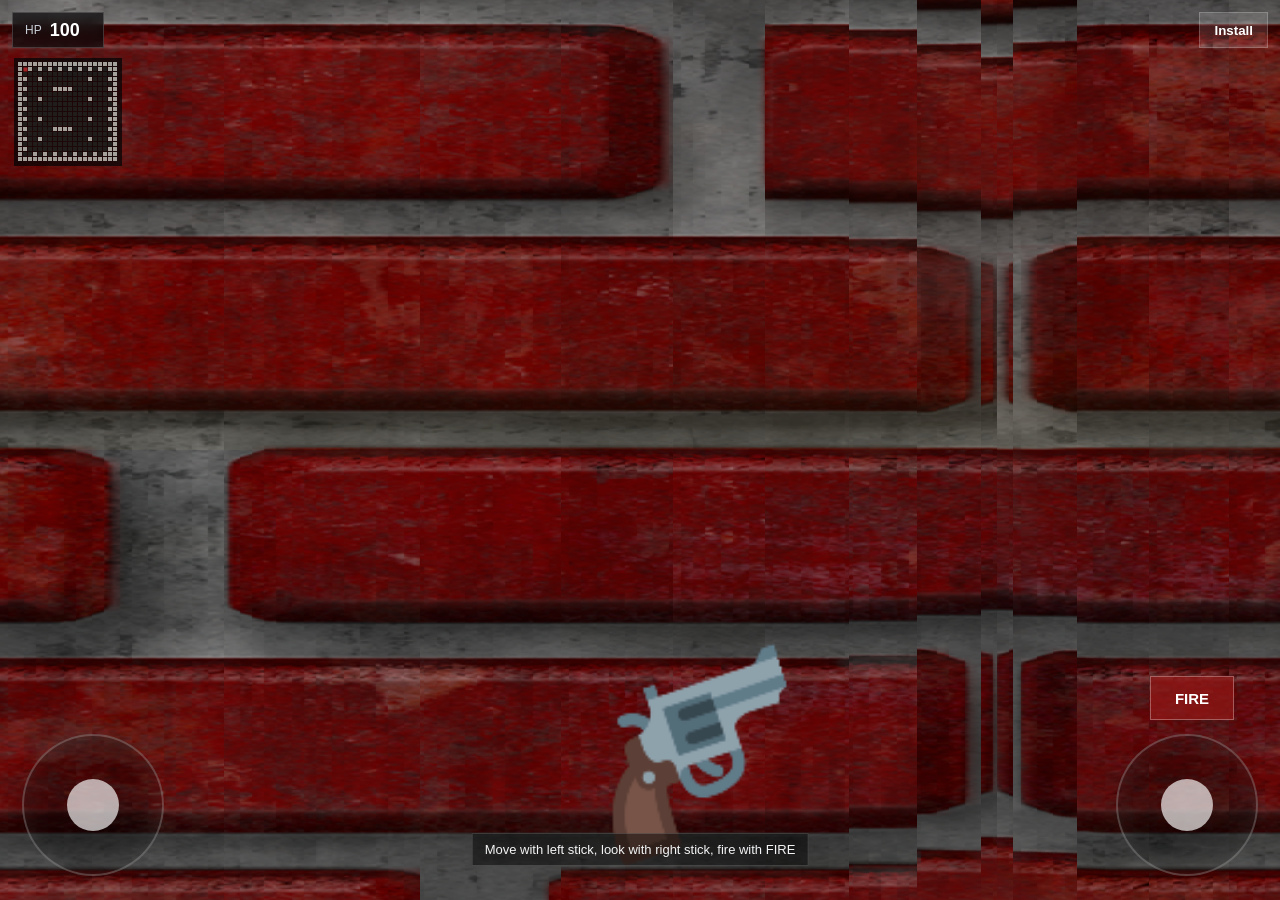
<file: index.html>
<!doctype html>
<html lang="en">
  <head>
    <meta charset="utf-8">
    <meta name="viewport" content="width=device-width, initial-scale=1, viewport-fit=cover, user-scalable=no">
    <meta name="mobile-web-app-capable" content="yes">
    <meta name="apple-mobile-web-app-capable" content="yes">
    <meta name="apple-mobile-web-app-title" content="Loon Survival">
    <meta name="apple-mobile-web-app-status-bar-style" content="black-translucent">
    <meta name="format-detection" content="telephone=no">
    <meta name="theme-color" content="#17181c">
    <title>Loon Survival</title>
    <link rel="manifest" href="manifest.webmanifest">
    <link rel="icon" type="image/png" sizes="192x192" href="icons/icon-192.png">
    <link rel="apple-touch-icon" sizes="180x180" href="icons/apple-touch-icon.png">
    <link rel="stylesheet" href="styles.css">
  </head>
  <body>
    <main id="app">
      <canvas id="game" aria-label="Loon Survival"></canvas>
      <div id="hud">
        <div class="meter">
          <span>HP</span>
          <strong id="health">100</strong>
        </div>
        <button id="install" type="button">Install</button>
      </div>
      <div id="left-stick" class="stick" aria-hidden="true"><span></span></div>
      <div id="right-stick" class="stick" aria-hidden="true"><span></span></div>
      <button id="fire" type="button" aria-label="Fire">FIRE</button>
      <div id="message">Loading</div>
    </main>
    <script src="app.js"></script>
  </body>
</html>
</file>
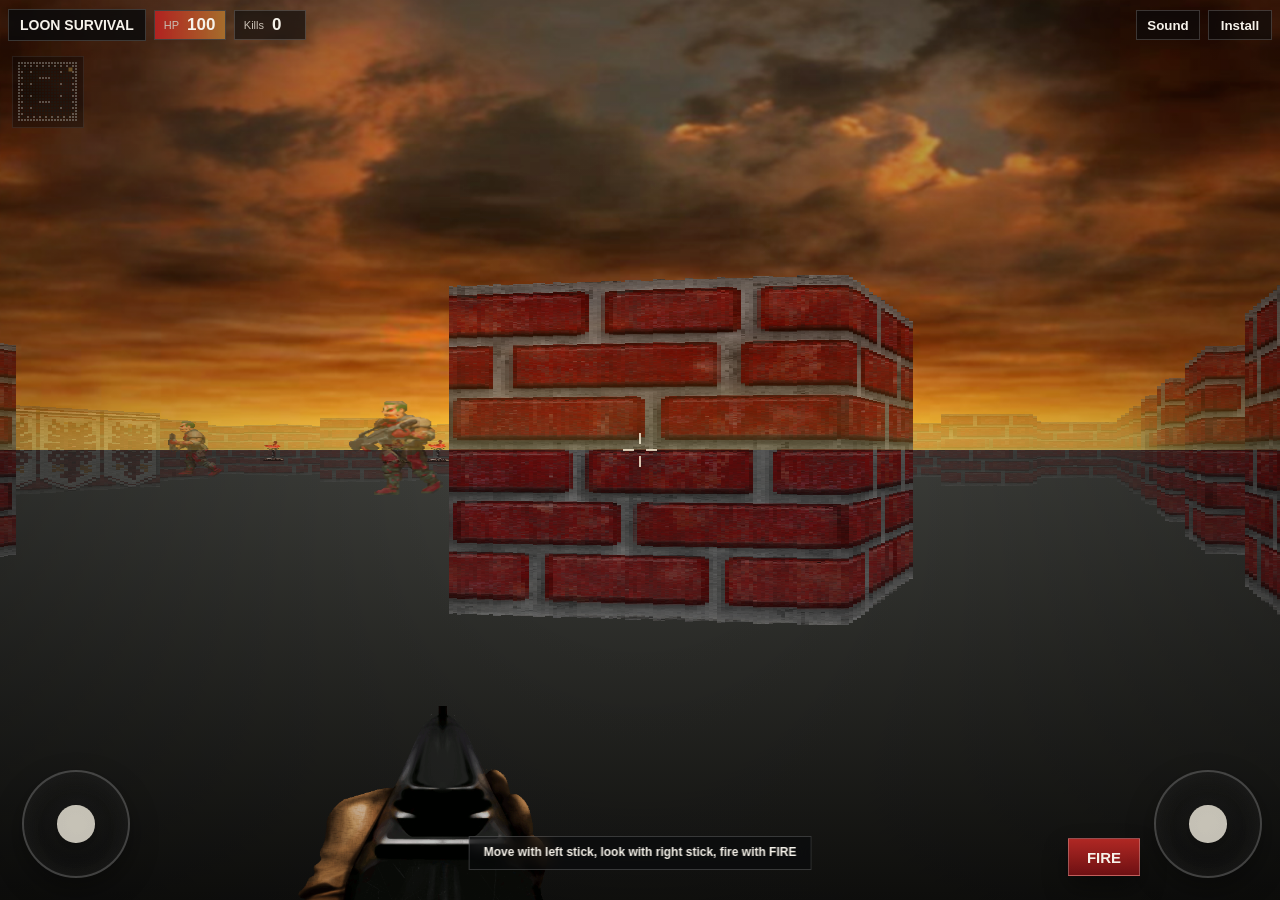
<file: webapp/index.html>
<!doctype html>
<html lang="en">
  <head>
    <meta charset="utf-8">
    <meta name="viewport" content="width=device-width, initial-scale=1, viewport-fit=cover, user-scalable=no">
    <meta name="mobile-web-app-capable" content="yes">
    <meta name="apple-mobile-web-app-capable" content="yes">
    <meta name="apple-mobile-web-app-title" content="Loon Survival">
    <meta name="apple-mobile-web-app-status-bar-style" content="black-translucent">
    <meta name="format-detection" content="telephone=no">
    <meta name="theme-color" content="#17181c">
    <title>Loon Survival</title>
    <link rel="manifest" href="manifest.webmanifest">
    <link rel="icon" type="image/png" sizes="192x192" href="icons/icon-192.png">
    <link rel="apple-touch-icon" sizes="180x180" href="icons/apple-touch-icon.png">
    <link rel="stylesheet" href="styles.css">
  </head>
  <body>
    <main id="app">
      <canvas id="game" aria-label="Loon Survival"></canvas>
      <div id="hud" aria-label="Game status">
        <div class="brand">Loon Survival</div>
        <div class="meters">
          <div class="meter health-meter">
            <span>HP</span>
            <strong id="health">100</strong>
            <i id="health-fill"></i>
          </div>
          <div class="meter">
            <span>Kills</span>
            <strong id="kills">0</strong>
          </div>
        </div>
        <button id="sound" class="hud-button" type="button">Sound</button>
        <button id="install" class="hud-button" type="button">Install</button>
      </div>
      <div id="crosshair" aria-hidden="true"><span></span></div>
      <div id="left-stick" class="stick" aria-label="Move"><span></span></div>
      <div id="right-stick" class="stick" aria-label="Look"><span></span></div>
      <button id="fire" type="button" aria-label="Fire">FIRE</button>
      <div id="message">Loading</div>
      <div id="rotate-screen" aria-hidden="true">
        <div>
          <strong>Rotate to landscape</strong>
          <span>Loon Survival plays sideways on iPhone.</span>
        </div>
      </div>
    </main>
    <script src="app.js"></script>
  </body>
</html>
</file>
<file: styles.css>
:root {
  color-scheme: dark;
  font-family: Arial, Helvetica, sans-serif;
  background: #050506;
}

* {
  box-sizing: border-box;
  -webkit-tap-highlight-color: transparent;
  user-select: none;
}

html,
body,
#app {
  width: 100%;
  height: 100%;
  margin: 0;
  overflow: hidden;
  touch-action: none;
}

#app {
  position: fixed;
  inset: 0;
  background: #050506;
}

#game {
  width: 100vw;
  height: 100vh;
  display: block;
}

#hud {
  position: fixed;
  top: max(12px, env(safe-area-inset-top));
  left: max(12px, env(safe-area-inset-left));
  right: max(12px, env(safe-area-inset-right));
  display: flex;
  align-items: center;
  justify-content: space-between;
  pointer-events: none;
}

.meter {
  min-width: 92px;
  height: 36px;
  padding: 0 12px;
  display: inline-flex;
  gap: 8px;
  align-items: center;
  border: 1px solid rgba(255, 255, 255, 0.18);
  background: rgba(6, 7, 8, 0.68);
  backdrop-filter: blur(8px);
}

.meter span {
  color: #c9ced6;
  font-size: 12px;
  letter-spacing: 0;
}

.meter strong {
  color: #ffffff;
  font-size: 18px;
}

#install {
  height: 36px;
  padding: 0 14px;
  border: 1px solid rgba(255, 255, 255, 0.2);
  background: rgba(255, 255, 255, 0.12);
  color: #fff;
  font-weight: 700;
  pointer-events: auto;
}

#install[hidden] {
  display: none;
}

.stick {
  position: fixed;
  bottom: max(24px, env(safe-area-inset-bottom));
  width: min(24vw, 142px);
  aspect-ratio: 1;
  border-radius: 50%;
  border: 2px solid rgba(255, 255, 255, 0.23);
  background: rgba(0, 0, 0, 0.28);
  box-shadow: inset 0 0 24px rgba(255, 255, 255, 0.08);
}

.stick span {
  position: absolute;
  width: 38%;
  aspect-ratio: 1;
  left: 31%;
  top: 31%;
  border-radius: 50%;
  background: rgba(255, 255, 255, 0.66);
}

#left-stick {
  left: max(22px, env(safe-area-inset-left));
}

#right-stick {
  right: max(22px, env(safe-area-inset-right));
}

#fire {
  position: fixed;
  right: max(46px, env(safe-area-inset-right));
  bottom: calc(max(24px, env(safe-area-inset-bottom)) + min(24vw, 142px) + 14px);
  width: 84px;
  height: 44px;
  border: 1px solid rgba(255, 255, 255, 0.3);
  background: rgba(146, 24, 23, 0.72);
  color: #fff;
  font-size: 15px;
  font-weight: 800;
}

#message {
  position: fixed;
  left: 50%;
  bottom: calc(max(24px, env(safe-area-inset-bottom)) + 10px);
  transform: translateX(-50%);
  max-width: min(580px, calc(100vw - 32px));
  padding: 8px 12px;
  color: #f3f4f5;
  background: rgba(0, 0, 0, 0.48);
  border: 1px solid rgba(255, 255, 255, 0.16);
  font-size: 13px;
  text-align: center;
}

@media (max-height: 430px) {
  #fire {
    right: max(190px, env(safe-area-inset-right));
    bottom: max(28px, env(safe-area-inset-bottom));
  }

  #message {
    display: none;
  }
}
</file>
<file: webapp/styles.css>
:root {
  color-scheme: dark;
  font-family: Arial, Helvetica, sans-serif;
  background: #050506;
  --panel: rgba(9, 10, 12, 0.62);
  --panel-strong: rgba(9, 10, 12, 0.82);
  --line: rgba(255, 255, 255, 0.18);
  --text: #f6f2ea;
  --muted: #c9c0b5;
}

* {
  box-sizing: border-box;
  -webkit-tap-highlight-color: transparent;
  user-select: none;
}

html,
body,
#app {
  width: 100%;
  height: 100%;
  margin: 0;
  overflow: hidden;
  touch-action: none;
}

#app {
  position: fixed;
  inset: 0;
  background: #050506;
}

#game {
  width: 100vw;
  height: 100vh;
  display: block;
}

#hud {
  position: fixed;
  top: max(8px, env(safe-area-inset-top));
  left: max(8px, env(safe-area-inset-left));
  right: max(8px, env(safe-area-inset-right));
  min-height: 34px;
  display: flex;
  gap: 8px;
  align-items: center;
  justify-content: flex-end;
  pointer-events: none;
}

.brand,
.meter,
.hud-button,
#message {
  border: 1px solid var(--line);
  background: var(--panel);
  backdrop-filter: blur(8px);
}

.brand {
  height: 32px;
  padding: 0 11px;
  display: inline-flex;
  align-items: center;
  background: var(--panel-strong);
  color: var(--text);
  font-size: 14px;
  font-weight: 800;
  text-transform: uppercase;
}

.meters {
  display: flex;
  gap: 8px;
  align-items: center;
  margin-right: auto;
}

.meter {
  position: relative;
  min-width: 72px;
  height: 30px;
  padding: 0 9px;
  display: inline-flex;
  gap: 8px;
  align-items: center;
  overflow: hidden;
}

.meter span,
.meter strong {
  position: relative;
  z-index: 1;
}

.meter span {
  color: var(--muted);
  font-size: 11px;
  letter-spacing: 0;
}

.meter strong {
  color: var(--text);
  font-size: 17px;
}

#health-fill {
  position: absolute;
  inset: 0 auto 0 0;
  width: 100%;
  background: linear-gradient(90deg, rgba(201, 37, 35, 0.86), rgba(233, 153, 58, 0.66));
  transition: width 160ms ease;
}

.hud-button {
  height: 30px;
  min-width: 64px;
  padding: 0 10px;
  color: var(--text);
  font-weight: 800;
  pointer-events: auto;
}

#install[hidden],
#sound[hidden] {
  display: none;
}

#crosshair {
  position: fixed;
  left: 50%;
  top: 50%;
  width: 34px;
  height: 34px;
  transform: translate(-50%, -50%);
  pointer-events: none;
}

#crosshair::before,
#crosshair::after,
#crosshair span::before,
#crosshair span::after {
  content: "";
  position: absolute;
  background: rgba(255, 248, 222, 0.78);
  box-shadow: 0 0 8px rgba(0, 0, 0, 0.55);
}

#crosshair::before,
#crosshair::after {
  top: 16px;
  width: 11px;
  height: 2px;
}

#crosshair::before {
  left: 0;
}

#crosshair::after {
  right: 0;
}

#crosshair span::before,
#crosshair span::after {
  left: 16px;
  width: 2px;
  height: 11px;
}

#crosshair span::before {
  top: 0;
}

#crosshair span::after {
  bottom: 0;
}

.stick {
  position: fixed;
  bottom: max(22px, env(safe-area-inset-bottom));
  width: clamp(78px, 14vw, 108px);
  aspect-ratio: 1;
  border-radius: 50%;
  border: 2px solid rgba(255, 255, 255, 0.22);
  background: radial-gradient(circle, rgba(255, 255, 255, 0.04), rgba(0, 0, 0, 0.46));
  box-shadow: inset 0 0 24px rgba(255, 255, 255, 0.08), 0 12px 28px rgba(0, 0, 0, 0.34);
  pointer-events: auto;
}

.stick span {
  position: absolute;
  width: 36%;
  aspect-ratio: 1;
  left: 32%;
  top: 32%;
  border-radius: 50%;
  background: rgba(236, 231, 217, 0.82);
  box-shadow: 0 6px 18px rgba(0, 0, 0, 0.45);
}

#left-stick {
  left: max(22px, env(safe-area-inset-left));
}

#right-stick {
  right: max(18px, env(safe-area-inset-right));
}

#fire {
  position: fixed;
  right: calc(max(18px, env(safe-area-inset-right)) + clamp(78px, 14vw, 108px) + 14px);
  bottom: max(24px, env(safe-area-inset-bottom));
  width: 72px;
  height: 38px;
  border: 1px solid rgba(255, 255, 255, 0.26);
  background: linear-gradient(180deg, rgba(185, 41, 37, 0.94), rgba(117, 17, 20, 0.94));
  color: var(--text);
  font-size: 15px;
  font-weight: 800;
  box-shadow: 0 12px 24px rgba(0, 0, 0, 0.38);
  pointer-events: auto;
}

#message {
  position: fixed;
  left: 50%;
  bottom: calc(max(22px, env(safe-area-inset-bottom)) + 8px);
  transform: translateX(-50%);
  max-width: min(520px, calc(100vw - 300px));
  min-height: 34px;
  padding: 8px 14px;
  color: var(--text);
  font-size: 12px;
  font-weight: 700;
  text-align: center;
  pointer-events: none;
}

#rotate-screen {
  position: fixed;
  inset: 0;
  display: none;
  place-items: center;
  padding: 28px;
  background: #050506;
  color: var(--text);
  text-align: center;
  z-index: 20;
}

#rotate-screen div {
  max-width: 280px;
  display: grid;
  gap: 10px;
}

#rotate-screen strong {
  font-size: 24px;
  line-height: 1.05;
  text-transform: uppercase;
}

#rotate-screen span {
  color: var(--muted);
  font-size: 14px;
  line-height: 1.35;
}

#rotate-screen::before {
  content: "";
  width: 86px;
  height: 132px;
  margin-bottom: 28px;
  display: block;
  border: 5px solid rgba(255, 255, 255, 0.74);
  border-radius: 18px;
  box-shadow: 0 0 0 1px rgba(0, 0, 0, 0.42), 0 18px 40px rgba(0, 0, 0, 0.45);
  transform: rotate(90deg);
}

@media (orientation: portrait) {
  #rotate-screen {
    display: grid;
  }
}

@media (max-height: 430px) {
  #hud {
    gap: 6px;
  }

  .brand {
    display: none;
  }

  #fire {
    right: calc(max(18px, env(safe-area-inset-right)) + clamp(78px, 14vw, 108px) + 12px);
    bottom: max(24px, env(safe-area-inset-bottom));
    width: 66px;
    height: 36px;
    font-size: 12px;
  }

  #message {
    display: none;
  }
}

@media (max-width: 720px) {
  #hud {
    gap: 6px;
  }

  .brand {
    display: none;
  }

  .meter {
    min-width: 58px;
  }

  .hud-button {
    min-width: 46px;
    padding: 0 7px;
    font-size: 11px;
  }
}
</file>
